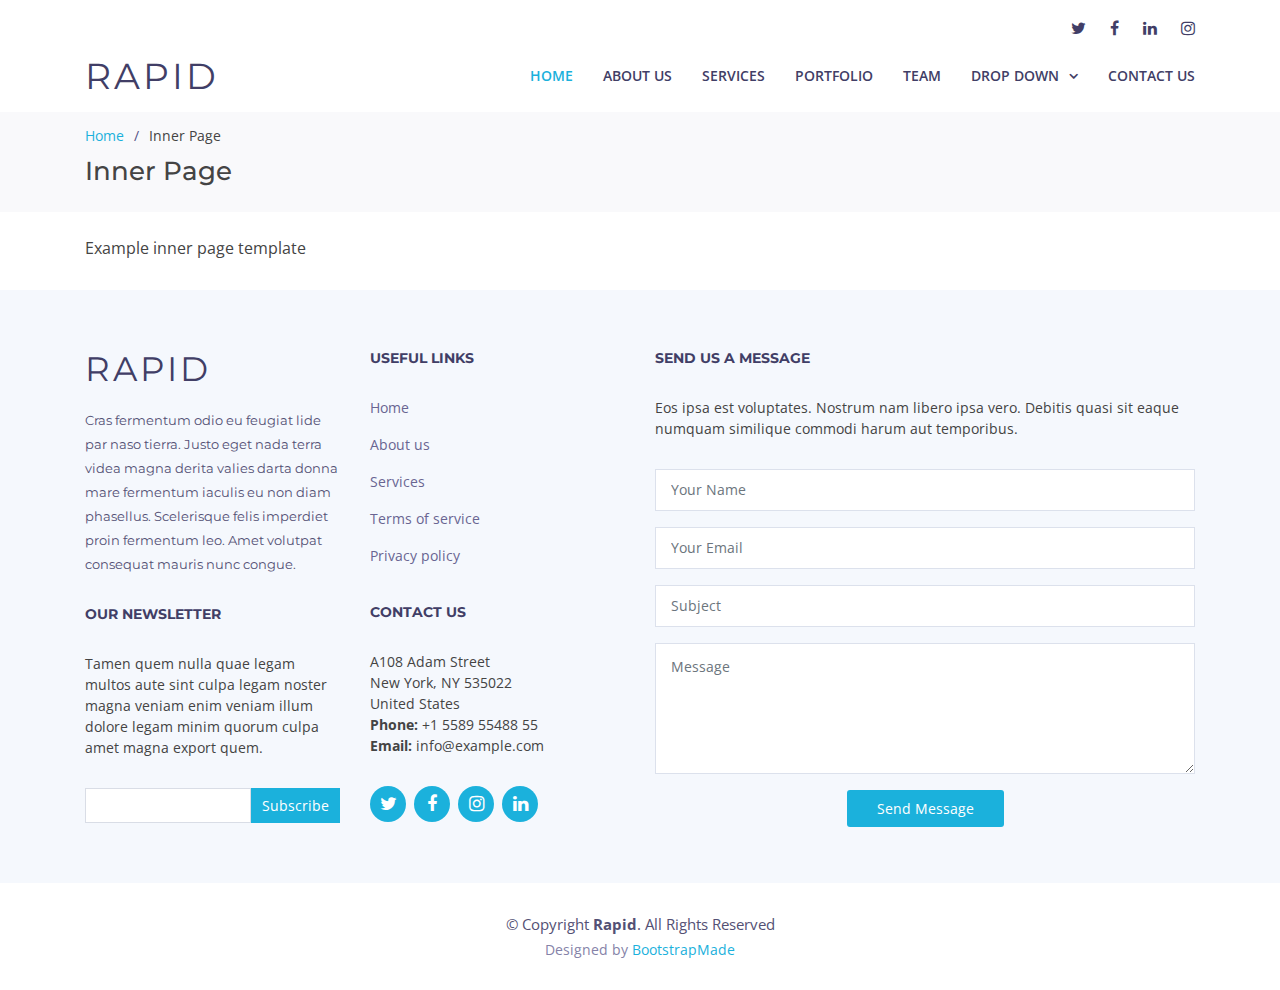
<file: inner-page.html>
<!DOCTYPE html>
<html lang="en">

<head>
  <meta charset="utf-8">
  <meta content="width=device-width, initial-scale=1.0" name="viewport">

  <title>Inner Page - Rapid Bootstrap Template</title>
  <meta content="" name="description">
  <meta content="" name="keywords">

  <!-- Favicons -->
  <link href="assets/img/favicon.png" rel="icon">
  <link href="assets/img/apple-touch-icon.png" rel="apple-touch-icon">

  <!-- Google Fonts -->
  <link href="https://fonts.googleapis.com/css?family=Open+Sans:300,300i,400,400i,600,600i,700,700i|Montserrat:300,400,500,600,700" rel="stylesheet">

  <!-- Vendor CSS Files -->
  <link href="assets/vendor/bootstrap/css/bootstrap.min.css" rel="stylesheet">
  <link href="assets/vendor/font-awesome/css/font-awesome.min.css" rel="stylesheet">
  <link href="assets/vendor/ionicons/css/ionicons.min.css" rel="stylesheet">
  <link href="assets/vendor/venobox/venobox.css" rel="stylesheet">
  <link href="assets/vendor/owl.carousel/assets/owl.carousel.min.css" rel="stylesheet">
  <link href="assets/vendor/aos/aos.css" rel="stylesheet">

  <!-- Template Main CSS File -->
  <link href="assets/css/style.css" rel="stylesheet">

  <!-- =======================================================
  * Template Name: Rapid - v2.3.0
  * Template URL: https://bootstrapmade.com/rapid-multipurpose-bootstrap-business-template/
  * Author: BootstrapMade.com
  * License: https://bootstrapmade.com/license/
  ======================================================== -->
</head>

<body>

  <!-- ======= Top Bar ======= -->
  <div id="topbar" class="d-none d-lg-flex align-items-end fixed-top ">
    <div class="container d-flex justify-content-end">
      <div class="social-links">
        <a href="#" class="twitter"><i class="fa fa-twitter"></i></a>
        <a href="#" class="facebook"><i class="fa fa-facebook"></i></a>
        <a href="#" class="linkedin"><i class="fa fa-linkedin"></i></a>
        <a href="#" class="instagram"><i class="fa fa-instagram"></i></a>
      </div>
    </div>
  </div>

  <!-- ======= Header ======= -->
  <header id="header" class="fixed-top ">
    <div class="container d-flex align-items-center">

      <h1 class="logo mr-auto"><a href="index.html">Rapid</a></h1>
      <!-- Uncomment below if you prefer to use an image logo -->
      <!-- <a href="index.html" class="logo mr-auto"><img src="assets/img/logo.png" alt="" class="img-fluid"></a>-->

      <nav class="main-nav d-none d-lg-block">
        <ul>
          <li class="active"><a href="index.html">Home</a></li>
          <li><a href="#about">About Us</a></li>
          <li><a href="#services">Services</a></li>
          <li><a href="#portfolio">Portfolio</a></li>
          <li><a href="#team">Team</a></li>
          <li class="drop-down"><a href="">Drop Down</a>
            <ul>
              <li><a href="#">Drop Down 1</a></li>
              <li class="drop-down"><a href="#">Drop Down 2</a>
                <ul>
                  <li><a href="#">Deep Drop Down 1</a></li>
                  <li><a href="#">Deep Drop Down 2</a></li>
                  <li><a href="#">Deep Drop Down 3</a></li>
                  <li><a href="#">Deep Drop Down 4</a></li>
                  <li><a href="#">Deep Drop Down 5</a></li>
                </ul>
              </li>
              <li><a href="#">Drop Down 3</a></li>
              <li><a href="#">Drop Down 4</a></li>
              <li><a href="#">Drop Down 5</a></li>
            </ul>
          </li>
          <li><a href="#footer">Contact Us</a></li>
        </ul>
      </nav><!-- .main-nav-->

    </div>
  </header><!-- End Header -->

  <main id="main">

    <!-- ======= Breadcrumbs ======= -->
    <section id="breadcrumbs" class="breadcrumbs">
      <div class="container">

        <ol>
          <li><a href="index.html">Home</a></li>
          <li>Inner Page</li>
        </ol>
        <h2>Inner Page</h2>

      </div>
    </section><!-- End Breadcrumbs -->

    <section class="inner-page pt-4">
      <div class="container">
        <p>
          Example inner page template
        </p>
      </div>
    </section>

  </main><!-- End #main -->

  <!-- ======= Footer ======= -->
  <footer id="footer" class="section-bg">
    <div class="footer-top">
      <div class="container">

        <div class="row">

          <div class="col-lg-6">

            <div class="row">

              <div class="col-sm-6">

                <div class="footer-info">
                  <h3>Rapid</h3>
                  <p>Cras fermentum odio eu feugiat lide par naso tierra. Justo eget nada terra videa magna derita valies darta donna mare fermentum iaculis eu non diam phasellus. Scelerisque felis imperdiet proin fermentum leo. Amet volutpat consequat mauris nunc congue.</p>
                </div>

                <div class="footer-newsletter">
                  <h4>Our Newsletter</h4>
                  <p>Tamen quem nulla quae legam multos aute sint culpa legam noster magna veniam enim veniam illum dolore legam minim quorum culpa amet magna export quem.</p>
                  <form action="" method="post">
                    <input type="email" name="email"><input type="submit" value="Subscribe">
                  </form>
                </div>

              </div>

              <div class="col-sm-6">
                <div class="footer-links">
                  <h4>Useful Links</h4>
                  <ul>
                    <li><a href="#">Home</a></li>
                    <li><a href="#about">About us</a></li>
                    <li><a href="#">Services</a></li>
                    <li><a href="#">Terms of service</a></li>
                    <li><a href="#">Privacy policy</a></li>
                  </ul>
                </div>

                <div class="footer-links">
                  <h4>Contact Us</h4>
                  <p>
                    A108 Adam Street <br>
                    New York, NY 535022<br>
                    United States <br>
                    <strong>Phone:</strong> +1 5589 55488 55<br>
                    <strong>Email:</strong> info@example.com<br>
                  </p>
                </div>

                <div class="social-links">
                  <a href="#" class="twitter"><i class="fa fa-twitter"></i></a>
                  <a href="#" class="facebook"><i class="fa fa-facebook"></i></a>
                  <a href="#" class="instagram"><i class="fa fa-instagram"></i></a>
                  <a href="#" class="linkedin"><i class="fa fa-linkedin"></i></a>
                </div>

              </div>

            </div>

          </div>

          <div class="col-lg-6">

            <div class="form">

              <h4>Send us a message</h4>
              <p>Eos ipsa est voluptates. Nostrum nam libero ipsa vero. Debitis quasi sit eaque numquam similique commodi harum aut temporibus.</p>

              <form action="forms/contact.php" method="post" role="form" class="php-email-form">
                <div class="form-group">
                  <input type="text" name="name" class="form-control" id="name" placeholder="Your Name" data-rule="minlen:4" data-msg="Please enter at least 4 chars" />
                  <div class="validate"></div>
                </div>
                <div class="form-group">
                  <input type="email" class="form-control" name="email" id="email" placeholder="Your Email" data-rule="email" data-msg="Please enter a valid email" />
                  <div class="validate"></div>
                </div>
                <div class="form-group">
                  <input type="text" class="form-control" name="subject" id="subject" placeholder="Subject" data-rule="minlen:4" data-msg="Please enter at least 8 chars of subject" />
                  <div class="validate"></div>
                </div>
                <div class="form-group">
                  <textarea class="form-control" name="message" rows="5" data-rule="required" data-msg="Please write something for us" placeholder="Message"></textarea>
                  <div class="validate"></div>
                </div>

                <div class="mb-3">
                  <div class="loading">Loading</div>
                  <div class="error-message"></div>
                  <div class="sent-message">Your message has been sent. Thank you!</div>
                </div>

                <div class="text-center"><button type="submit" title="Send Message">Send Message</button></div>
              </form>

            </div>

          </div>

        </div>

      </div>
    </div>

    <div class="container">
      <div class="copyright">
        &copy; Copyright <strong>Rapid</strong>. All Rights Reserved
      </div>
      <div class="credits">
        <!--
        All the links in the footer should remain intact.
        You can delete the links only if you purchased the pro version.
        Licensing information: https://bootstrapmade.com/license/
        Purchase the pro version with working PHP/AJAX contact form: https://bootstrapmade.com/buy/?theme=Rapid
      -->
        Designed by <a href="https://bootstrapmade.com/">BootstrapMade</a>
      </div>
    </div>
  </footer><!-- End  Footer -->

  <a href="#" class="back-to-top"><i class="fa fa-chevron-up"></i></a>

  <!-- Vendor JS Files -->
  <script src="assets/vendor/jquery/jquery.min.js"></script>
  <script src="assets/vendor/bootstrap/js/bootstrap.bundle.min.js"></script>
  <script src="assets/vendor/jquery.easing/jquery.easing.min.js"></script>
  <script src="assets/vendor/php-email-form/validate.js"></script>
  <script src="assets/vendor/isotope-layout/isotope.pkgd.min.js"></script>
  <script src="assets/vendor/counterup/counterup.min.js"></script>
  <script src="assets/vendor/venobox/venobox.min.js"></script>
  <script src="assets/vendor/owl.carousel/owl.carousel.min.js"></script>
  <script src="assets/vendor/waypoints/jquery.waypoints.min.js"></script>
  <script src="assets/vendor/aos/aos.js"></script>

  <!-- Template Main JS File -->
  <script src="assets/js/main.js"></script>

</body>

</html>
</file>
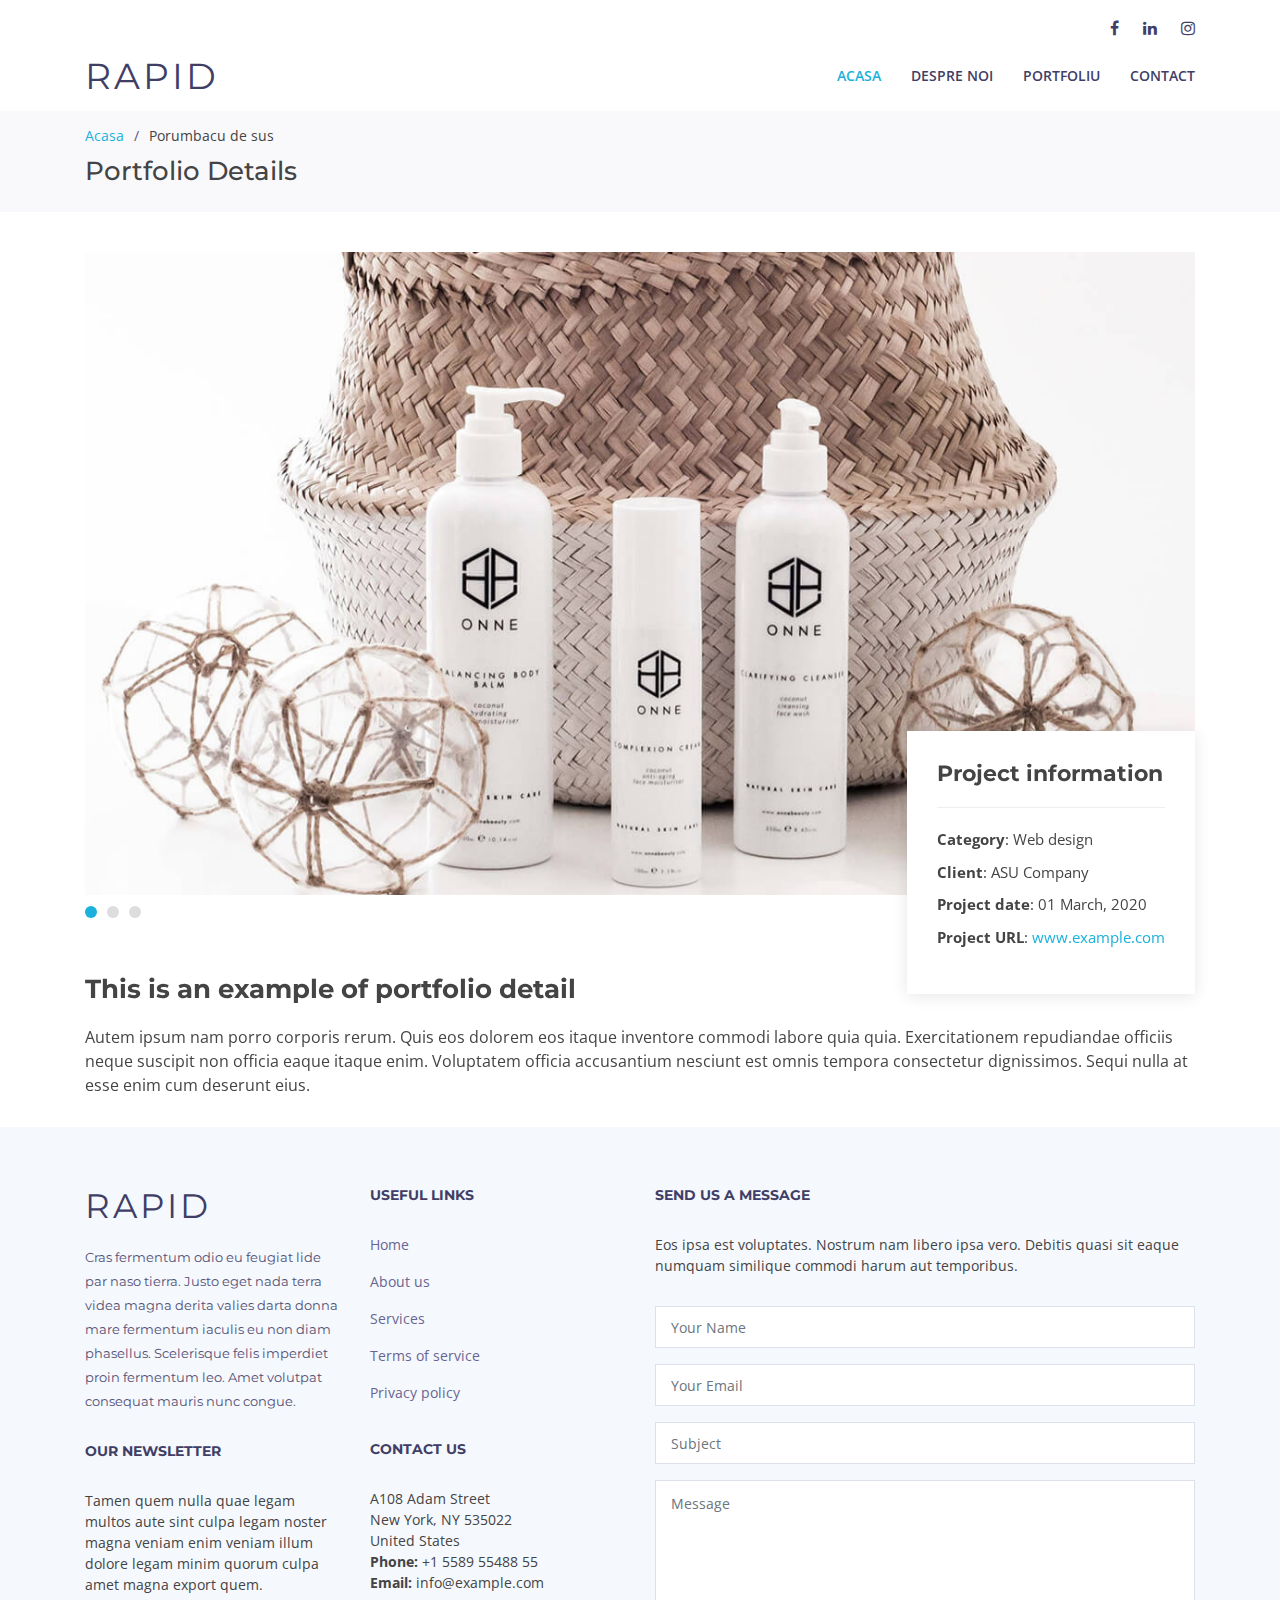
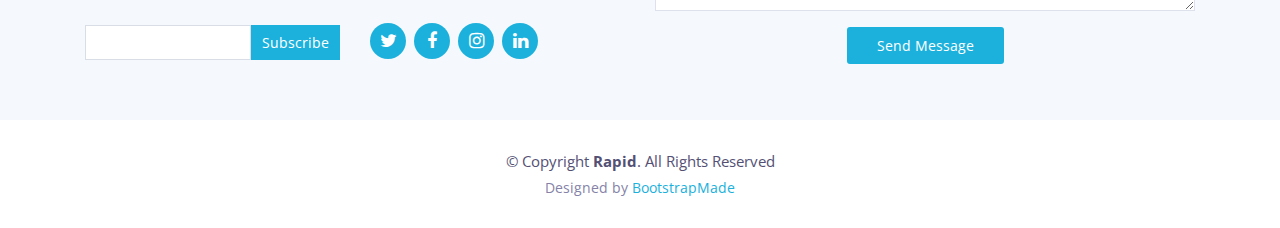
<file: portfolio-details.html>
<!DOCTYPE html>
<html lang="en">

<head>
  <meta charset="utf-8">
  <meta content="width=device-width, initial-scale=1.0" name="viewport">

  <title>DVS CONCEPT INVEST</title>
  <meta content="" name="description">
  <meta content="" name="keywords">

  <!-- Favicons -->
  <link href="assets/img/favicon.png" rel="icon">
  <link href="assets/img/apple-touch-icon.png" rel="apple-touch-icon">

  <!-- Google Fonts -->
  <link href="https://fonts.googleapis.com/css?family=Open+Sans:300,300i,400,400i,600,600i,700,700i|Montserrat:300,400,500,600,700" rel="stylesheet">

  <!-- Vendor CSS Files -->
  <link href="assets/vendor/bootstrap/css/bootstrap.min.css" rel="stylesheet">
  <link href="assets/vendor/font-awesome/css/font-awesome.min.css" rel="stylesheet">
  <link href="assets/vendor/ionicons/css/ionicons.min.css" rel="stylesheet">
  <link href="assets/vendor/venobox/venobox.css" rel="stylesheet">
  <link href="assets/vendor/owl.carousel/assets/owl.carousel.min.css" rel="stylesheet">
  <link href="assets/vendor/aos/aos.css" rel="stylesheet">

  <!-- Template Main CSS File -->
  <link href="assets/css/style.css" rel="stylesheet">

  <!-- =======================================================
  * Template Name: Rapid - v2.3.0
  * Template URL: https://bootstrapmade.com/rapid-multipurpose-bootstrap-business-template/
  * Author: BootstrapMade.com
  * License: https://bootstrapmade.com/license/
  ======================================================== -->
</head>

<body>

  <!-- ======= Top Bar ======= -->
  <div id="topbar" class="d-none d-lg-flex align-items-end fixed-top ">
    <div class="container d-flex justify-content-end">
      <div class="social-links">
        <a href="#" class="facebook"><i class="fa fa-facebook"></i></a>
        <a href="#" class="linkedin"><i class="fa fa-linkedin"></i></a>
        <a href="#" class="instagram"><i class="fa fa-instagram"></i></a>
      </div>
    </div>
  </div>

  <!-- ======= Header ======= -->
  <header id="header" class="fixed-top ">
    <div class="container d-flex align-items-center">

      <h1 class="logo mr-auto"><a href="index.html">Rapid</a></h1>
      <!-- Uncomment below if you prefer to use an image logo -->
      <!-- <a href="index.html" class="logo mr-auto"><img src="assets/img/logo.png" alt="" class="img-fluid"></a>-->

      <nav class="main-nav d-none d-lg-block">
        <ul>
          <li class="active"><a href="index.html">Acasa</a></li>
          <li><a href="#about">Despre Noi</a></li>
          <li><a href="#portfolio">Portfoliu</a></li>
          
          <li><a href="#footer">Contact</a></li>
        </ul>
      </nav><!-- .main-nav-->

    </div>
  </header><!-- End Header -->

  <main id="main">

    <!-- ======= Breadcrumbs ======= -->
    <section id="breadcrumbs" class="breadcrumbs">
      <div class="container">

        <ol>
          <li><a href="index.html">Acasa</a></li>
          <li>Porumbacu de sus</li>
        </ol>
        <h2>Portfolio Details</h2>

      </div>
    </section><!-- End Breadcrumbs -->

    <!-- ======= Portfolio Details Section ======= -->
    <section id="portfolio-details" class="portfolio-details">
      <div class="container" data-aos="fade-up">

        <div class="portfolio-details-container">

          <div class="owl-carousel portfolio-details-carousel">
            <img src="assets/img/portfolio/portfolio-details-1.jpg" class="img-fluid" alt="">
            <img src="assets/img/portfolio/portfolio-details-2.jpg" class="img-fluid" alt="">
            <img src="assets/img/portfolio/portfolio-details-3.jpg" class="img-fluid" alt="">
          </div>

          <div class="portfolio-info">
            <h3>Project information</h3>
            <ul>
              <li><strong>Category</strong>: Web design</li>
              <li><strong>Client</strong>: ASU Company</li>
              <li><strong>Project date</strong>: 01 March, 2020</li>
              <li><strong>Project URL</strong>: <a href="#">www.example.com</a></li>
            </ul>
          </div>

        </div>

        <div class="portfolio-description">
          <h2>This is an example of portfolio detail</h2>
          <p>
            Autem ipsum nam porro corporis rerum. Quis eos dolorem eos itaque inventore commodi labore quia quia. Exercitationem repudiandae officiis neque suscipit non officia eaque itaque enim. Voluptatem officia accusantium nesciunt est omnis tempora consectetur dignissimos. Sequi nulla at esse enim cum deserunt eius.
          </p>
        </div>

      </div>
    </section><!-- End Portfolio Details Section -->

  </main><!-- End #main -->

  <!-- ======= Footer ======= -->
  <footer id="footer" class="section-bg">
    <div class="footer-top">
      <div class="container">

        <div class="row">

          <div class="col-lg-6">

            <div class="row">

              <div class="col-sm-6">

                <div class="footer-info">
                  <h3>Rapid</h3>
                  <p>Cras fermentum odio eu feugiat lide par naso tierra. Justo eget nada terra videa magna derita valies darta donna mare fermentum iaculis eu non diam phasellus. Scelerisque felis imperdiet proin fermentum leo. Amet volutpat consequat mauris nunc congue.</p>
                </div>

                <div class="footer-newsletter">
                  <h4>Our Newsletter</h4>
                  <p>Tamen quem nulla quae legam multos aute sint culpa legam noster magna veniam enim veniam illum dolore legam minim quorum culpa amet magna export quem.</p>
                  <form action="" method="post">
                    <input type="email" name="email"><input type="submit" value="Subscribe">
                  </form>
                </div>

              </div>

              <div class="col-sm-6">
                <div class="footer-links">
                  <h4>Useful Links</h4>
                  <ul>
                    <li><a href="#">Home</a></li>
                    <li><a href="#about">About us</a></li>
                    <li><a href="#">Services</a></li>
                    <li><a href="#">Terms of service</a></li>
                    <li><a href="#">Privacy policy</a></li>
                  </ul>
                </div>

                <div class="footer-links">
                  <h4>Contact Us</h4>
                  <p>
                    A108 Adam Street <br>
                    New York, NY 535022<br>
                    United States <br>
                    <strong>Phone:</strong> +1 5589 55488 55<br>
                    <strong>Email:</strong> info@example.com<br>
                  </p>
                </div>

                <div class="social-links">
                  <a href="#" class="twitter"><i class="fa fa-twitter"></i></a>
                  <a href="#" class="facebook"><i class="fa fa-facebook"></i></a>
                  <a href="#" class="instagram"><i class="fa fa-instagram"></i></a>
                  <a href="#" class="linkedin"><i class="fa fa-linkedin"></i></a>
                </div>

              </div>

            </div>

          </div>

          <div class="col-lg-6">

            <div class="form">

              <h4>Send us a message</h4>
              <p>Eos ipsa est voluptates. Nostrum nam libero ipsa vero. Debitis quasi sit eaque numquam similique commodi harum aut temporibus.</p>

              <form action="forms/contact.php" method="post" role="form" class="php-email-form">
                <div class="form-group">
                  <input type="text" name="name" class="form-control" id="name" placeholder="Your Name" data-rule="minlen:4" data-msg="Please enter at least 4 chars" />
                  <div class="validate"></div>
                </div>
                <div class="form-group">
                  <input type="email" class="form-control" name="email" id="email" placeholder="Your Email" data-rule="email" data-msg="Please enter a valid email" />
                  <div class="validate"></div>
                </div>
                <div class="form-group">
                  <input type="text" class="form-control" name="subject" id="subject" placeholder="Subject" data-rule="minlen:4" data-msg="Please enter at least 8 chars of subject" />
                  <div class="validate"></div>
                </div>
                <div class="form-group">
                  <textarea class="form-control" name="message" rows="5" data-rule="required" data-msg="Please write something for us" placeholder="Message"></textarea>
                  <div class="validate"></div>
                </div>

                <div class="mb-3">
                  <div class="loading">Loading</div>
                  <div class="error-message"></div>
                  <div class="sent-message">Your message has been sent. Thank you!</div>
                </div>

                <div class="text-center"><button type="submit" title="Send Message">Send Message</button></div>
              </form>

            </div>

          </div>

        </div>

      </div>
    </div>

    <div class="container">
      <div class="copyright">
        &copy; Copyright <strong>Rapid</strong>. All Rights Reserved
      </div>
      <div class="credits">
        <!--
        All the links in the footer should remain intact.
        You can delete the links only if you purchased the pro version.
        Licensing information: https://bootstrapmade.com/license/
        Purchase the pro version with working PHP/AJAX contact form: https://bootstrapmade.com/buy/?theme=Rapid
      -->
        Designed by <a href="https://bootstrapmade.com/">BootstrapMade</a>
      </div>
    </div>
  </footer><!-- End  Footer -->

  <a href="#" class="back-to-top"><i class="fa fa-chevron-up"></i></a>

  <!-- Vendor JS Files -->
  <script src="assets/vendor/jquery/jquery.min.js"></script>
  <script src="assets/vendor/bootstrap/js/bootstrap.bundle.min.js"></script>
  <script src="assets/vendor/jquery.easing/jquery.easing.min.js"></script>
  <script src="assets/vendor/php-email-form/validate.js"></script>
  <script src="assets/vendor/isotope-layout/isotope.pkgd.min.js"></script>
  <script src="assets/vendor/counterup/counterup.min.js"></script>
  <script src="assets/vendor/venobox/venobox.min.js"></script>
  <script src="assets/vendor/owl.carousel/owl.carousel.min.js"></script>
  <script src="assets/vendor/waypoints/jquery.waypoints.min.js"></script>
  <script src="assets/vendor/aos/aos.js"></script>

  <!-- Template Main JS File -->
  <script src="assets/js/main.js"></script>

</body>

</html>
</file>
<file: assets/vendor/venobox/venobox.css>
/* ------ venobox.css --------*/
.vbox-overlay *, .vbox-overlay *:before, .vbox-overlay *:after{
    -webkit-backface-visibility: hidden;
    -webkit-box-sizing:border-box;
    -moz-box-sizing:border-box;
    box-sizing:border-box;
}
.vbox-overlay * { 
    -webkit-backface-visibility: visible;
    backface-visibility: visible;
}
.vbox-overlay{
    display: -webkit-flex;
    display: flex;
    -webkit-flex-direction: column;
    flex-direction: column;
    -webkit-justify-content: center;
    justify-content: center;
    -webkit-align-items: center;
    align-items: center;
    position: fixed;
    left: 0;
    top: 0;
    bottom: 0;
    right: 0;
    z-index: 999999;
}

/* ----- navigation ----- */
.vbox-title{
    width: 100%;
    height: 40px;
    float: left;
    text-align: center;
    line-height: 28px;
    font-size: 12px;
    padding: 6px 50px;
    overflow: hidden;
    position: fixed;
    display: none;
    left: 0;
    z-index: 89;
}
.vbox-close{
    cursor: pointer;
    position: fixed;
    top: -1px;
    right: 0;
    width: 50px;
    height: 40px;
    padding: 6px;
    display: block;
    background-position:10px center;
    overflow: hidden;
    font-size: 24px;
    line-height: 1;
    text-align: center;
    z-index: 99;
}
.vbox-left{
    cursor: pointer;
    position: fixed;
    left: 0;
    height: 40px;
    overflow: hidden;
    line-height: 28px;
    font-size: 12px;
    z-index: 99;
    display: flex;
    align-items:center;
}
.vbox-num{
    display: inline-block;
    margin: 6px 0 6px 15px;
}
/* ----- Social share ----- */
.vbox-share{
    line-height: 28px;
    font-size: 12px;
    overflow: hidden;
    position: fixed;
    left: 0;
    z-index: 98;
    display: flex;
    align-items:center;
    justify-content: center;
    width: 100%;
    text-align: center;
}
.vbox-share svg{
    max-height: 28px;
    width: 28px;
    z-index: 10;
    margin-left: 12px;
    margin-top: 6px;
    margin-bottom: 6px;
    vertical-align: middle;
}


/* ----- navigation ARROWS ----- */
.vbox-next, .vbox-prev{
    position: fixed;
    top: 50%;
    margin-top: -15px;
    overflow: hidden;
    cursor: pointer;
    display: block;
    width: 45px;
    height: 45px;
    z-index: 99;
}
.vbox-next span, .vbox-prev span{
    position: relative;
    width: 20px;
    height: 20px;
    border: 2px solid transparent;
    border-top-color: #B6B6B6;
    border-right-color: #B6B6B6;
    text-indent: -100px;
    position: absolute;
    top: 8px;
    display: block;
}
.vbox-prev{
    left: 15px;
}
.vbox-next{
    right: 15px;
}
.vbox-prev span{
    left: 10px;
    -ms-transform: rotate(-135deg);
    -webkit-transform: rotate(-135deg);
    transform: rotate(-135deg);
}
.vbox-next span{
    -ms-transform: rotate(45deg);
    -webkit-transform: rotate(45deg);
    transform: rotate(45deg);
    right: 10px;
}
/* ------- inline window ------ */
.vbox-inline{
    width: 420px;
    height: 315px;
    height: 70vh;
    padding: 10px;
    background: #fff;
    margin: 0 auto;
    overflow: auto;
    text-align: left;
}
/* ------- Video & iFrames window ------ */
.venoframe{
    max-width: 100%;
    width: 100%;
    border: none;
    width: 100%;
    height: 260px;
    height: 70vh;
}
.venoframe.vbvid{
    height: 260px;
}
@media (min-width: 768px) {
    .venoframe, .vbox-inline{
        width: 90%;
        height: 360px;
        height: 70vh;
    }
    .venoframe.vbvid{
        width: 640px;
        height: 360px;
    }
}
@media (min-width: 992px) {
    .venoframe, .vbox-inline{
        max-width: 1200px;
        width: 80%;
        height: 540px;
        height: 70vh;
    }
    .venoframe.vbvid{
        width: 960px;
        height: 540px;
    }
}
/* 
Please do NOT edit this part! 
or at least read this note: http://i.imgur.com/7C0ws9e.gif
*/
.vbox-open{
    overflow: hidden;
}
.vbox-container{
    position: absolute;
    left: 0;
    right: 0;
    top: 0;
    bottom: 0;
    overflow-x: hidden;
    overflow-y: scroll;
    overflow-scrolling: touch;
    -webkit-overflow-scrolling: touch;
    z-index: 20;
    max-height: 100%;

}

.vbox-content{
    text-align: center;
    float: left;
    width: 100%;
    position: relative;
    overflow: hidden;
    padding: 20px 4%;
}
.vbox-container img{
    max-width: 100%;
    height: auto;
}
.vbox-figlio{
    box-shadow: 0 0 12px rgba(0,0,0,0.19), 0 6px 6px rgba(0,0,0,0.23);
    max-width: 100%;
    text-align: initial;
}
img.vbox-figlio{
    -webkit-user-select: none;
-khtml-user-select: none;
-moz-user-select: none;
-o-user-select: none;
user-select: none;
}
.vbox-content.swipe-left{
    margin-left: -200px !important;
}
.vbox-content.swipe-right{
    margin-left: 200px !important;
}
.vbox-animated{
    webkit-transition: margin 300ms ease-out;
    transition: margin 300ms ease-out;
}

/* ---------- preloader ----------
 * SPINKIT 
 * http://tobiasahlin.com/spinkit/
-------------------------------- */
.sk-double-bounce,.sk-rotating-plane{width:40px;height:40px;margin:40px auto}.sk-rotating-plane{background-color:#333;-webkit-animation:sk-rotatePlane 1.2s infinite ease-in-out;animation:sk-rotatePlane 1.2s infinite ease-in-out}@-webkit-keyframes sk-rotatePlane{0%{-webkit-transform:perspective(120px) rotateX(0) rotateY(0);transform:perspective(120px) rotateX(0) rotateY(0)}50%{-webkit-transform:perspective(120px) rotateX(-180.1deg) rotateY(0);transform:perspective(120px) rotateX(-180.1deg) rotateY(0)}100%{-webkit-transform:perspective(120px) rotateX(-180deg) rotateY(-179.9deg);transform:perspective(120px) rotateX(-180deg) rotateY(-179.9deg)}}@keyframes sk-rotatePlane{0%{-webkit-transform:perspective(120px) rotateX(0) rotateY(0);transform:perspective(120px) rotateX(0) rotateY(0)}50%{-webkit-transform:perspective(120px) rotateX(-180.1deg) rotateY(0);transform:perspective(120px) rotateX(-180.1deg) rotateY(0)}100%{-webkit-transform:perspective(120px) rotateX(-180deg) rotateY(-179.9deg);transform:perspective(120px) rotateX(-180deg) rotateY(-179.9deg)}}.sk-double-bounce{position:relative}.sk-double-bounce .sk-child{width:100%;height:100%;border-radius:50%;background-color:#333;opacity:.6;position:absolute;top:0;left:0;-webkit-animation:sk-doubleBounce 2s infinite ease-in-out;animation:sk-doubleBounce 2s infinite ease-in-out}.sk-chasing-dots .sk-child,.sk-spinner-pulse,.sk-three-bounce .sk-child{background-color:#333;border-radius:100%}.sk-double-bounce .sk-double-bounce2{-webkit-animation-delay:-1s;animation-delay:-1s}@-webkit-keyframes sk-doubleBounce{0%,100%{-webkit-transform:scale(0);transform:scale(0)}50%{-webkit-transform:scale(1);transform:scale(1)}}@keyframes sk-doubleBounce{0%,100%{-webkit-transform:scale(0);transform:scale(0)}50%{-webkit-transform:scale(1);transform:scale(1)}}.sk-wave{margin:40px auto;width:50px;height:40px;text-align:center;font-size:10px}.sk-wave .sk-rect{background-color:#333;height:100%;width:6px;display:inline-block;-webkit-animation:sk-waveStretchDelay 1.2s infinite ease-in-out;animation:sk-waveStretchDelay 1.2s infinite ease-in-out}.sk-wave .sk-rect1{-webkit-animation-delay:-1.2s;animation-delay:-1.2s}.sk-wave .sk-rect2{-webkit-animation-delay:-1.1s;animation-delay:-1.1s}.sk-wave .sk-rect3{-webkit-animation-delay:-1s;animation-delay:-1s}.sk-wave .sk-rect4{-webkit-animation-delay:-.9s;animation-delay:-.9s}.sk-wave .sk-rect5{-webkit-animation-delay:-.8s;animation-delay:-.8s}@-webkit-keyframes sk-waveStretchDelay{0%,100%,40%{-webkit-transform:scaleY(.4);transform:scaleY(.4)}20%{-webkit-transform:scaleY(1);transform:scaleY(1)}}@keyframes sk-waveStretchDelay{0%,100%,40%{-webkit-transform:scaleY(.4);transform:scaleY(.4)}20%{-webkit-transform:scaleY(1);transform:scaleY(1)}}.sk-wandering-cubes{margin:40px auto;width:40px;height:40px;position:relative}.sk-wandering-cubes .sk-cube{background-color:#333;width:10px;height:10px;position:absolute;top:0;left:0;-webkit-animation:sk-wanderingCube 1.8s ease-in-out -1.8s infinite both;animation:sk-wanderingCube 1.8s ease-in-out -1.8s infinite both}.sk-chasing-dots,.sk-spinner-pulse{width:40px;height:40px;margin:40px auto}.sk-wandering-cubes .sk-cube2{-webkit-animation-delay:-.9s;animation-delay:-.9s}@-webkit-keyframes sk-wanderingCube{0%{-webkit-transform:rotate(0);transform:rotate(0)}25%{-webkit-transform:translateX(30px) rotate(-90deg) scale(.5);transform:translateX(30px) rotate(-90deg) scale(.5)}50%{-webkit-transform:translateX(30px) translateY(30px) rotate(-179deg);transform:translateX(30px) translateY(30px) rotate(-179deg)}50.1%{-webkit-transform:translateX(30px) translateY(30px) rotate(-180deg);transform:translateX(30px) translateY(30px) rotate(-180deg)}75%{-webkit-transform:translateX(0) translateY(30px) rotate(-270deg) scale(.5);transform:translateX(0) translateY(30px) rotate(-270deg) scale(.5)}100%{-webkit-transform:rotate(-360deg);transform:rotate(-360deg)}}@keyframes sk-wanderingCube{0%{-webkit-transform:rotate(0);transform:rotate(0)}25%{-webkit-transform:translateX(30px) rotate(-90deg) scale(.5);transform:translateX(30px) rotate(-90deg) scale(.5)}50%{-webkit-transform:translateX(30px) translateY(30px) rotate(-179deg);transform:translateX(30px) translateY(30px) rotate(-179deg)}50.1%{-webkit-transform:translateX(30px) translateY(30px) rotate(-180deg);transform:translateX(30px) translateY(30px) rotate(-180deg)}75%{-webkit-transform:translateX(0) translateY(30px) rotate(-270deg) scale(.5);transform:translateX(0) translateY(30px) rotate(-270deg) scale(.5)}100%{-webkit-transform:rotate(-360deg);transform:rotate(-360deg)}}.sk-spinner-pulse{-webkit-animation:sk-pulseScaleOut 1s infinite ease-in-out;animation:sk-pulseScaleOut 1s infinite ease-in-out}@-webkit-keyframes sk-pulseScaleOut{0%{-webkit-transform:scale(0);transform:scale(0)}100%{-webkit-transform:scale(1);transform:scale(1);opacity:0}}@keyframes sk-pulseScaleOut{0%{-webkit-transform:scale(0);transform:scale(0)}100%{-webkit-transform:scale(1);transform:scale(1);opacity:0}}.sk-chasing-dots{position:relative;text-align:center;-webkit-animation:sk-chasingDotsRotate 2s infinite linear;animation:sk-chasingDotsRotate 2s infinite linear}.sk-chasing-dots .sk-child{width:60%;height:60%;display:inline-block;position:absolute;top:0;-webkit-animation:sk-chasingDotsBounce 2s infinite ease-in-out;animation:sk-chasingDotsBounce 2s infinite ease-in-out}.sk-chasing-dots .sk-dot2{top:auto;bottom:0;-webkit-animation-delay:-1s;animation-delay:-1s}@-webkit-keyframes sk-chasingDotsRotate{100%{-webkit-transform:rotate(360deg);transform:rotate(360deg)}}@keyframes sk-chasingDotsRotate{100%{-webkit-transform:rotate(360deg);transform:rotate(360deg)}}@-webkit-keyframes sk-chasingDotsBounce{0%,100%{-webkit-transform:scale(0);transform:scale(0)}50%{-webkit-transform:scale(1);transform:scale(1)}}@keyframes sk-chasingDotsBounce{0%,100%{-webkit-transform:scale(0);transform:scale(0)}50%{-webkit-transform:scale(1);transform:scale(1)}}.sk-three-bounce{margin:40px auto;width:80px;text-align:center}.sk-three-bounce .sk-child{width:20px;height:20px;display:inline-block;-webkit-animation:sk-three-bounce 1.4s ease-in-out 0s infinite both;animation:sk-three-bounce 1.4s ease-in-out 0s infinite both}.sk-circle .sk-child:before,.sk-fading-circle .sk-circle:before{display:block;border-radius:100%;content:'';background-color:#333}.sk-three-bounce .sk-bounce1{-webkit-animation-delay:-.32s;animation-delay:-.32s}.sk-three-bounce .sk-bounce2{-webkit-animation-delay:-.16s;animation-delay:-.16s}@-webkit-keyframes sk-three-bounce{0%,100%,80%{-webkit-transform:scale(0);transform:scale(0)}40%{-webkit-transform:scale(1);transform:scale(1)}}@keyframes sk-three-bounce{0%,100%,80%{-webkit-transform:scale(0);transform:scale(0)}40%{-webkit-transform:scale(1);transform:scale(1)}}.sk-circle{margin:40px auto;width:40px;height:40px;position:relative}.sk-circle .sk-child{width:100%;height:100%;position:absolute;left:0;top:0}.sk-circle .sk-child:before{margin:0 auto;width:15%;height:15%;-webkit-animation:sk-circleBounceDelay 1.2s infinite ease-in-out both;animation:sk-circleBounceDelay 1.2s infinite ease-in-out both}.sk-circle .sk-circle2{-webkit-transform:rotate(30deg);-ms-transform:rotate(30deg);transform:rotate(30deg)}.sk-circle .sk-circle3{-webkit-transform:rotate(60deg);-ms-transform:rotate(60deg);transform:rotate(60deg)}.sk-circle .sk-circle4{-webkit-transform:rotate(90deg);-ms-transform:rotate(90deg);transform:rotate(90deg)}.sk-circle .sk-circle5{-webkit-transform:rotate(120deg);-ms-transform:rotate(120deg);transform:rotate(120deg)}.sk-circle .sk-circle6{-webkit-transform:rotate(150deg);-ms-transform:rotate(150deg);transform:rotate(150deg)}.sk-circle .sk-circle7{-webkit-transform:rotate(180deg);-ms-transform:rotate(180deg);transform:rotate(180deg)}.sk-circle .sk-circle8{-webkit-transform:rotate(210deg);-ms-transform:rotate(210deg);transform:rotate(210deg)}.sk-circle .sk-circle9{-webkit-transform:rotate(240deg);-ms-transform:rotate(240deg);transform:rotate(240deg)}.sk-circle .sk-circle10{-webkit-transform:rotate(270deg);-ms-transform:rotate(270deg);transform:rotate(270deg)}.sk-circle .sk-circle11{-webkit-transform:rotate(300deg);-ms-transform:rotate(300deg);transform:rotate(300deg)}.sk-circle .sk-circle12{-webkit-transform:rotate(330deg);-ms-transform:rotate(330deg);transform:rotate(330deg)}.sk-circle .sk-circle2:before{-webkit-animation-delay:-1.1s;animation-delay:-1.1s}.sk-circle .sk-circle3:before{-webkit-animation-delay:-1s;animation-delay:-1s}.sk-circle .sk-circle4:before{-webkit-animation-delay:-.9s;animation-delay:-.9s}.sk-circle .sk-circle5:before{-webkit-animation-delay:-.8s;animation-delay:-.8s}.sk-circle .sk-circle6:before{-webkit-animation-delay:-.7s;animation-delay:-.7s}.sk-circle .sk-circle7:before{-webkit-animation-delay:-.6s;animation-delay:-.6s}.sk-circle .sk-circle8:before{-webkit-animation-delay:-.5s;animation-delay:-.5s}.sk-circle .sk-circle9:before{-webkit-animation-delay:-.4s;animation-delay:-.4s}.sk-circle .sk-circle10:before{-webkit-animation-delay:-.3s;animation-delay:-.3s}.sk-circle .sk-circle11:before{-webkit-animation-delay:-.2s;animation-delay:-.2s}.sk-circle .sk-circle12:before{-webkit-animation-delay:-.1s;animation-delay:-.1s}@-webkit-keyframes sk-circleBounceDelay{0%,100%,80%{-webkit-transform:scale(0);transform:scale(0)}40%{-webkit-transform:scale(1);transform:scale(1)}}@keyframes sk-circleBounceDelay{0%,100%,80%{-webkit-transform:scale(0);transform:scale(0)}40%{-webkit-transform:scale(1);transform:scale(1)}}.sk-cube-grid{width:40px;height:40px;margin:40px auto}.sk-cube-grid .sk-cube{width:33.33%;height:33.33%;background-color:#333;float:left;-webkit-animation:sk-cubeGridScaleDelay 1.3s infinite ease-in-out;animation:sk-cubeGridScaleDelay 1.3s infinite ease-in-out}.sk-cube-grid .sk-cube1{-webkit-animation-delay:.2s;animation-delay:.2s}.sk-cube-grid .sk-cube2{-webkit-animation-delay:.3s;animation-delay:.3s}.sk-cube-grid .sk-cube3{-webkit-animation-delay:.4s;animation-delay:.4s}.sk-cube-grid .sk-cube4{-webkit-animation-delay:.1s;animation-delay:.1s}.sk-cube-grid .sk-cube5{-webkit-animation-delay:.2s;animation-delay:.2s}.sk-cube-grid .sk-cube6{-webkit-animation-delay:.3s;animation-delay:.3s}.sk-cube-grid .sk-cube7{-webkit-animation-delay:0ms;animation-delay:0ms}.sk-cube-grid .sk-cube8{-webkit-animation-delay:.1s;animation-delay:.1s}.sk-cube-grid .sk-cube9{-webkit-animation-delay:.2s;animation-delay:.2s}@-webkit-keyframes sk-cubeGridScaleDelay{0%,100%,70%{-webkit-transform:scale3D(1,1,1);transform:scale3D(1,1,1)}35%{-webkit-transform:scale3D(0,0,1);transform:scale3D(0,0,1)}}@keyframes sk-cubeGridScaleDelay{0%,100%,70%{-webkit-transform:scale3D(1,1,1);transform:scale3D(1,1,1)}35%{-webkit-transform:scale3D(0,0,1);transform:scale3D(0,0,1)}}.sk-fading-circle{margin:40px auto;width:40px;height:40px;position:relative}.sk-fading-circle .sk-circle{width:100%;height:100%;position:absolute;left:0;top:0}.sk-fading-circle .sk-circle:before{margin:0 auto;width:15%;height:15%;-webkit-animation:sk-circleFadeDelay 1.2s infinite ease-in-out both;animation:sk-circleFadeDelay 1.2s infinite ease-in-out both}.sk-fading-circle .sk-circle2{-webkit-transform:rotate(30deg);-ms-transform:rotate(30deg);transform:rotate(30deg)}.sk-fading-circle .sk-circle3{-webkit-transform:rotate(60deg);-ms-transform:rotate(60deg);transform:rotate(60deg)}.sk-fading-circle .sk-circle4{-webkit-transform:rotate(90deg);-ms-transform:rotate(90deg);transform:rotate(90deg)}.sk-fading-circle .sk-circle5{-webkit-transform:rotate(120deg);-ms-transform:rotate(120deg);transform:rotate(120deg)}.sk-fading-circle .sk-circle6{-webkit-transform:rotate(150deg);-ms-transform:rotate(150deg);transform:rotate(150deg)}.sk-fading-circle .sk-circle7{-webkit-transform:rotate(180deg);-ms-transform:rotate(180deg);transform:rotate(180deg)}.sk-fading-circle .sk-circle8{-webkit-transform:rotate(210deg);-ms-transform:rotate(210deg);transform:rotate(210deg)}.sk-fading-circle .sk-circle9{-webkit-transform:rotate(240deg);-ms-transform:rotate(240deg);transform:rotate(240deg)}.sk-fading-circle .sk-circle10{-webkit-transform:rotate(270deg);-ms-transform:rotate(270deg);transform:rotate(270deg)}.sk-fading-circle .sk-circle11{-webkit-transform:rotate(300deg);-ms-transform:rotate(300deg);transform:rotate(300deg)}.sk-fading-circle .sk-circle12{-webkit-transform:rotate(330deg);-ms-transform:rotate(330deg);transform:rotate(330deg)}.sk-fading-circle .sk-circle2:before{-webkit-animation-delay:-1.1s;animation-delay:-1.1s}.sk-fading-circle .sk-circle3:before{-webkit-animation-delay:-1s;animation-delay:-1s}.sk-fading-circle .sk-circle4:before{-webkit-animation-delay:-.9s;animation-delay:-.9s}.sk-fading-circle .sk-circle5:before{-webkit-animation-delay:-.8s;animation-delay:-.8s}.sk-fading-circle .sk-circle6:before{-webkit-animation-delay:-.7s;animation-delay:-.7s}.sk-fading-circle .sk-circle7:before{-webkit-animation-delay:-.6s;animation-delay:-.6s}.sk-fading-circle .sk-circle8:before{-webkit-animation-delay:-.5s;animation-delay:-.5s}.sk-fading-circle .sk-circle9:before{-webkit-animation-delay:-.4s;animation-delay:-.4s}.sk-fading-circle .sk-circle10:before{-webkit-animation-delay:-.3s;animation-delay:-.3s}.sk-fading-circle .sk-circle11:before{-webkit-animation-delay:-.2s;animation-delay:-.2s}.sk-fading-circle .sk-circle12:before{-webkit-animation-delay:-.1s;animation-delay:-.1s}@-webkit-keyframes sk-circleFadeDelay{0%,100%,39%{opacity:0}40%{opacity:1}}@keyframes sk-circleFadeDelay{0%,100%,39%{opacity:0}40%{opacity:1}}.sk-folding-cube{margin:40px auto;width:40px;height:40px;position:relative;-webkit-transform:rotateZ(45deg);transform:rotateZ(45deg)}.sk-folding-cube .sk-cube{float:left;width:50%;height:50%;position:relative;-webkit-transform:scale(1.1);-ms-transform:scale(1.1);transform:scale(1.1)}.sk-folding-cube .sk-cube:before{content:'';position:absolute;top:0;left:0;width:100%;height:100%;background-color:#333;-webkit-animation:sk-foldCubeAngle 2.4s infinite linear both;animation:sk-foldCubeAngle 2.4s infinite linear both;-webkit-transform-origin:100% 100%;-ms-transform-origin:100% 100%;transform-origin:100% 100%}.sk-folding-cube .sk-cube2{-webkit-transform:scale(1.1) rotateZ(90deg);transform:scale(1.1) rotateZ(90deg)}.sk-folding-cube .sk-cube3{-webkit-transform:scale(1.1) rotateZ(180deg);transform:scale(1.1) rotateZ(180deg)}.sk-folding-cube .sk-cube4{-webkit-transform:scale(1.1) rotateZ(270deg);transform:scale(1.1) rotateZ(270deg)}.sk-folding-cube .sk-cube2:before{-webkit-animation-delay:.3s;animation-delay:.3s}.sk-folding-cube .sk-cube3:before{-webkit-animation-delay:.6s;animation-delay:.6s}.sk-folding-cube .sk-cube4:before{-webkit-animation-delay:.9s;animation-delay:.9s}@-webkit-keyframes sk-foldCubeAngle{0%,10%{-webkit-transform:perspective(140px) rotateX(-180deg);transform:perspective(140px) rotateX(-180deg);opacity:0}25%,75%{-webkit-transform:perspective(140px) rotateX(0);transform:perspective(140px) rotateX(0);opacity:1}100%,90%{-webkit-transform:perspective(140px) rotateY(180deg);transform:perspective(140px) rotateY(180deg);opacity:0}}@keyframes sk-foldCubeAngle{0%,10%{-webkit-transform:perspective(140px) rotateX(-180deg);transform:perspective(140px) rotateX(-180deg);opacity:0}25%,75%{-webkit-transform:perspective(140px) rotateX(0);transform:perspective(140px) rotateX(0);opacity:1}100%,90%{-webkit-transform:perspective(140px) rotateY(180deg);transform:perspective(140px) rotateY(180deg);opacity:0}}
</file>
<file: assets/css/style.css>
/**
* Template Name: Rapid - v2.3.0
* Template URL: https://bootstrapmade.com/rapid-multipurpose-bootstrap-business-template/
* Author: BootstrapMade.com
* License: https://bootstrapmade.com/license/
*/

/*--------------------------------------------------------------
# General
--------------------------------------------------------------*/
body {
  background: #fff;
  color: #444;
  font-family: "Open Sans", sans-serif;
}

a {
  color: #1bb1dc;
  transition: 0.5s;
}

a:hover, a:active, a:focus {
  color: #0a98c0;
  outline: none;
  text-decoration: none;
}

p {
  padding: 0;
  margin: 0 0 30px 0;
}

h1, h2, h3, h4, h5, h6 {
  font-family: "Montserrat", sans-serif;
  font-weight: 400;
  margin: 0 0 20px 0;
  padding: 0;
}

/* Back to top button */
.back-to-top {
  position: fixed;
  display: none;
  background: #1bb1dc;
  color: #fff;
  width: 44px;
  height: 44px;
  text-align: center;
  line-height: 1;
  font-size: 16px;
  border-radius: 50%;
  right: 15px;
  bottom: 15px;
  transition: background 0.5s;
  z-index: 11;
}

.back-to-top i {
  padding-top: 12px;
  color: #fff;
}

@media (max-width: 768px) {
  .back-to-top {
    bottom: 15px;
  }
}

/* Prelaoder */
#preloader {
  position: fixed;
  top: 0;
  left: 0;
  right: 0;
  bottom: 0;
  z-index: 9999;
  overflow: hidden;
  background: #fff;
}

#preloader:before {
  content: "";
  position: fixed;
  top: calc(50% - 30px);
  left: calc(50% - 30px);
  border: 6px solid #f2f2f2;
  border-top: 6px solid #1bb1dc;
  border-radius: 50%;
  width: 60px;
  height: 60px;
  -webkit-animation: animate-preloader 1s linear infinite;
  animation: animate-preloader 1s linear infinite;
}

@-webkit-keyframes animate-preloader {
  0% {
    transform: rotate(0deg);
  }
  100% {
    transform: rotate(360deg);
  }
}

@keyframes animate-preloader {
  0% {
    transform: rotate(0deg);
  }
  100% {
    transform: rotate(360deg);
  }
}

/*--------------------------------------------------------------
# Disable aos animation delay on mobile devices
--------------------------------------------------------------*/
@media screen and (max-width: 768px) {
  [data-aos-delay] {
    transition-delay: 0 !important;
  }
}

/*--------------------------------------------------------------
# Top Bar
--------------------------------------------------------------*/
#topbar {
  background: #fff;
  height: 40px;
  font-size: 16px;
  transition: all 0.5s;
}

#topbar.topbar-transparent {
  background: transparent;
}

#topbar.topbar-scrolled {
  top: -40px;
}

#topbar .social-links a {
  color: #413e66;
  padding-left: 20px;
  display: inline-block;
  line-height: 1px;
  transition: 0.3s;
}

#topbar .social-links a:hover {
  color: #1bb1dc;
}

#topbar .social-links a:first-child {
  border-left: 0;
}

/*--------------------------------------------------------------
# Header
--------------------------------------------------------------*/
#header {
  background: #fff;
  transition: all 0.5s;
  z-index: 997;
  padding: 15px 0;
  top: 40px;
}

#header.header-transparent {
  background: transparent;
}

#header.header-scrolled {
  top: 0;
  background: #fff;
  box-shadow: 0px 0px 30px rgba(127, 137, 161, 0.3);
}

#header .logo {
  font-size: 36px;
  margin: 0;
  padding: 0;
  line-height: 1;
  font-weight: 400;
  letter-spacing: 3px;
  text-transform: uppercase;
}

#header .logo a {
  color: #413e66;
}

#header .logo img {
  max-height: 150px;
}

@media (max-width: 992px) {
  #header {
    top: 0;
  }
  #header .logo {
    font-size: 28px;
  }
}

/*--------------------------------------------------------------
# Navigation Menu
--------------------------------------------------------------*/
/* Desktop Navigation */
.main-nav {
  /* Drop Down */
  /* Deep Drop Down */
}

.main-nav, .main-nav * {
  margin: 0;
  padding: 0;
  list-style: none;
}

.main-nav > ul > li {
  position: relative;
  white-space: nowrap;
  float: left;
  padding-left: 30px;
}

.main-nav a {
  display: block;
  position: relative;
  color: #413e66;
  padding: 10px 0;
  transition: 0.3s;
  font-size: 14px;
  font-family: "Open Sans", sans-serif;
  text-transform: uppercase;
  font-weight: 600;
}

.main-nav a:hover, .main-nav .active > a, .main-nav li:hover > a {
  color: #1bb1dc;
  text-decoration: none;
}

.main-nav .drop-down ul {
  display: block;
  position: absolute;
  left: 15px;
  top: calc(100% - 30px);
  z-index: 99;
  opacity: 0;
  visibility: hidden;
  padding: 10px 0;
  background: #fff;
  box-shadow: 0px 0px 30px rgba(127, 137, 161, 0.25);
  transition: ease all 0.3s;
}

.main-nav .drop-down:hover > ul {
  opacity: 1;
  top: 100%;
  visibility: visible;
}

.main-nav .drop-down li {
  min-width: 180px;
  position: relative;
}

.main-nav .drop-down ul a {
  padding: 10px 20px;
  font-size: 14px;
  font-weight: 500;
  text-transform: none;
  color: #065e77;
}

.main-nav .drop-down ul a:hover, .main-nav .drop-down ul .active > a, .main-nav .drop-down ul li:hover > a {
  color: #1bb1dc;
}

.main-nav .drop-down > a:after {
  content: "\f107";
  font-family: FontAwesome;
  padding-left: 10px;
}

.main-nav .drop-down .drop-down ul {
  top: 0;
  left: calc(100% - 30px);
}

.main-nav .drop-down .drop-down:hover > ul {
  opacity: 1;
  top: 0;
  left: 100%;
}

.main-nav .drop-down .drop-down > a {
  padding-right: 35px;
}

.main-nav .drop-down .drop-down > a:after {
  content: "\f105";
  position: absolute;
  right: 15px;
}

/* Mobile Navigation */
.mobile-nav {
  position: fixed;
  top: 0;
  bottom: 0;
  z-index: 9999;
  overflow-y: auto;
  left: -260px;
  width: 260px;
  padding-top: 18px;
  background: rgba(40, 38, 70, 0.8);
  transition: 0.4s;
}

.mobile-nav * {
  margin: 0;
  padding: 0;
  list-style: none;
}

.mobile-nav a {
  display: block;
  position: relative;
  color: #fff;
  padding: 10px 20px;
  font-weight: 500;
}

.mobile-nav a:hover, .mobile-nav .active > a, .mobile-nav li:hover > a {
  color: #8dc2fa;
  text-decoration: none;
}

.mobile-nav .drop-down > a:after {
  content: "\f078";
  font-family: FontAwesome;
  padding-left: 10px;
  position: absolute;
  right: 15px;
}

.mobile-nav .active.drop-down > a:after {
  content: "\f077";
}

.mobile-nav .drop-down > a {
  padding-right: 35px;
}

.mobile-nav .drop-down ul {
  display: none;
  overflow: hidden;
}

.mobile-nav .drop-down li {
  padding-left: 20px;
}

.mobile-nav-toggle {
  position: fixed;
  right: 0;
  top: 0;
  z-index: 9998;
  border: 0;
  background: none;
  font-size: 24px;
  transition: all 0.4s;
  outline: none !important;
  line-height: 1;
  cursor: pointer;
  text-align: right;
}

.mobile-nav-toggle i {
  margin: 18px 18px 0 0;
  color: #065e77;
}

.mobile-nav-overly {
  width: 100%;
  height: 100%;
  z-index: 9997;
  top: 0;
  left: 0;
  position: fixed;
  background: rgba(40, 38, 70, 0.8);
  overflow: hidden;
  display: none;
}

.mobile-nav-active {
  overflow: hidden;
}

.mobile-nav-active .mobile-nav {
  left: 0;
}

.mobile-nav-active .mobile-nav-toggle i {
  color: #fff;
}

/*--------------------------------------------------------------
# Hero Section
--------------------------------------------------------------*/
#hero {
  width: 100%;
  height: 100vh;
  position: relative;
  background: #f5f8fd url("../img/intro-bg.jpg") center top no-repeat;
  background-size: cover;
}

@media (max-width: 767px) {
  #hero {
    height: auto;
    padding: 100px 0 60px 0;
  }
  #hero .container {
    height: auto !important;
  }
  #hero .intro-img {
    width: 80%;
  }
}

@media (min-width: 992px) {
  #hero .intro-info {
    padding-top: 80px;
  }
}

@media (max-width: 767px) {
  #hero .intro-info {
    text-align: center;
    padding-top: 40px;
  }
}

#hero .intro-info h2 {
  color: #413e66;
  margin-bottom: 40px;
  font-size: 48px;
  font-weight: 700;
}

#hero .intro-info h2 span {
  color: #1bb1dc;
}

@media (max-width: 767px) {
  #hero .intro-info h2 {
    font-size: 34px;
    margin-bottom: 30px;
  }
}

#hero .intro-info .btn-get-started, #hero .intro-info .btn-services {
  font-family: "Montserrat", sans-serif;
  font-size: 13px;
  font-weight: 600;
  text-transform: uppercase;
  letter-spacing: 1px;
  display: inline-block;
  padding: 10px 32px;
  border-radius: 4px;
  transition: 0.5s;
  color: #fff;
  background: #1bb1dc;
  color: #fff;
}

#hero .intro-info .btn-get-started:hover, #hero .intro-info .btn-services:hover {
  background: #0a98c0;
}

/*--------------------------------------------------------------
# Sections
--------------------------------------------------------------*/
section {
  overflow: hidden;
}

/* Sections Header
--------------------------------*/
.section-header h3 {
  font-size: 36px;
  color: #413e66;
  text-align: center;
  font-weight: 700;
  position: relative;
  font-family: "Montserrat", sans-serif;
}

.section-header p {
  text-align: center;
  margin: auto;
  font-size: 15px;
  padding-bottom: 60px;
  color: #535074;
  width: 50%;
}

@media (max-width: 767px) {
  .section-header p {
    width: 100%;
  }
}

/* Section with background
--------------------------------*/
.section-bg {
  background: #f5f8fd;
}

/* About Us Section
--------------------------------*/
#about {
  padding: 80px 0;
}

#about .about-content {
  padding-top: 40px;
}

#about .about-content h2 {
  color: #413e66;
  font-family: "Montserrat", sans-serif;
  font-weight: 700;
}

#about .about-content h3 {
  color: #696592;
  font-weight: 400;
  font-size: 22px;
  font-style: italic;
}

#about .about-content ul {
  list-style: none;
  padding: 0;
}

#about .about-content ul li {
  padding-bottom: 10px;
}

#about .about-content ul li i {
  font-size: 20px;
  padding-right: 4px;
  color: #1bb1dc;
}

#about .about-img {
  position: relative;
  margin: 30px 30px 30px 30px;
}

#about .about-img img {
  width: 100%;
  border: 8px solid #fff;
  transition: .5s;
}

#about .about-img img:hover {
  width: 100%;
  transform: scale(1.03);
}

#about .about-img::before {
  position: absolute;
  left: -31px;
  top: -30px;
  width: 90%;
  height: 92%;
  z-index: -1;
  content: '';
  background-color: #ebf1fa;
  transition: .5s;
}

#about .about-img::after {
  position: absolute;
  right: -31px;
  bottom: -30px;
  width: 90%;
  height: 92%;
  z-index: -1;
  content: '';
  background-color: #ebf1fa;
  transition: .5s;
}

/* Services Section
--------------------------------*/
#services {
  padding: 60px 0 40px 0;
}

#services .box {
  padding: 30px;
  position: relative;
  overflow: hidden;
  border-radius: 10px;
  margin: 0 10px 40px 10px;
  background: #fff;
  box-shadow: 0 10px 29px 0 rgba(68, 88, 144, 0.1);
  transition: all 0.3s ease-in-out;
  text-align: center;
}

#services .box:hover {
  transform: scale(1.1);
}

#services .icon {
  margin: 0 auto 15px auto;
  padding-top: 12px;
  display: inline-block;
  text-align: center;
  border-radius: 50%;
  width: 60px;
  height: 60px;
}

#services .icon i {
  font-size: 36px;
  line-height: 1;
}

#services .title {
  font-weight: 700;
  margin-bottom: 15px;
  font-size: 18px;
}

#services .title a {
  color: #111;
}

#services .box:hover .title a {
  color: #1bb1dc;
}

#services .description {
  font-size: 14px;
  line-height: 28px;
  margin-bottom: 0;
  text-align: left;
}

/* Why Us Section
--------------------------------*/
#why-us {
  padding: 60px 0;
}

@media (max-width: 991px) {
  #why-us .why-us-content {
    padding-top: 30px;
  }
}

#why-us .why-us-content .features {
  margin: 0 0 15px 0;
  padding: 0;
}

#why-us .why-us-content .features i {
  font-size: 36px;
  float: left;
}

#why-us .why-us-content .features h4 {
  font-size: 24px;
  font-weight: 600;
  margin-left: 56px;
  color: #413e66;
  margin-bottom: 5px;
}

#why-us .why-us-content .features p {
  font-size: 16px;
  margin-left: 56px;
  color: #555186;
}

#why-us .counters {
  padding-top: 40px;
}

#why-us .counters span {
  font-family: "Montserrat", sans-serif;
  font-weight: bold;
  font-size: 48px;
  display: block;
  color: #555186;
}

#why-us .counters p {
  padding: 0;
  margin: 0 0 20px 0;
  font-family: "Montserrat", sans-serif;
  font-size: 14px;
  color: #8a87b6;
}

/* Call To Action Section
--------------------------------*/
#call-to-action {
  background: #2d2b46;
  background-size: cover;
  padding: 40px 0;
}

#call-to-action .cta-title {
  color: #fff;
  font-size: 28px;
  font-weight: 700;
}

#call-to-action .cta-text {
  color: #fff;
}

@media (min-width: 991px) {
  #call-to-action .cta-btn-container {
    display: flex;
    align-items: center;
    justify-content: flex-end;
  }
}

#call-to-action .cta-btn {
  font-family: "Montserrat", sans-serif;
  font-weight: 700;
  font-size: 16px;
  letter-spacing: 1px;
  display: inline-block;
  padding: 8px 26px;
  border-radius: 3px;
  transition: 0.5s;
  margin: 10px;
  border: 3px solid #fff;
  color: #fff;
}

#call-to-action .cta-btn:hover {
  background: #1bb1dc;
  border: 3px solid #1bb1dc;
}

/* Features Section
--------------------------------*/
#features {
  padding: 80px 0;
}

#features h4 {
  font-weight: 600;
  font-size: 24px;
}

/* Portfolio Section
--------------------------------*/
#portfolio {
  padding: 60px 0;
}

#portfolio #portfolio-flters {
  padding: 0;
  margin: 5px 0 35px 0;
  list-style: none;
  text-align: center;
}

#portfolio #portfolio-flters li {
  cursor: pointer;
  margin: 15px 15px 15px 0;
  display: inline-block;
  padding: 6px 10px;
  font-size: 16px;
  line-height: 20px;
  color: #413e66;
  margin-bottom: 5px;
  transition: all 0.3s ease-in-out;
}

#portfolio #portfolio-flters li:hover, #portfolio #portfolio-flters li.filter-active {
  color: #1bb1dc;
}

#portfolio #portfolio-flters li:last-child {
  margin-right: 0;
}

#portfolio .portfolio-item {
  position: relative;
  overflow: hidden;
  margin-bottom: 30px;
}

#portfolio .portfolio-item .portfolio-wrap {
  overflow: hidden;
  position: relative;
  margin: 0;
}

#portfolio .portfolio-item .portfolio-wrap:hover img {
  opacity: 0.4;
  transition: 0.3s;
}

#portfolio .portfolio-item .portfolio-wrap .portfolio-info {
  position: absolute;
  top: 0;
  right: 0;
  bottom: 0;
  left: 0;
  display: flex;
  justify-content: center;
  align-items: center;
  flex-direction: column;
  text-align: center;
  opacity: 0;
  transition: 0.2s linear;
}

#portfolio .portfolio-item .portfolio-wrap .portfolio-info h4 {
  font-size: 22px;
  line-height: 1px;
  font-weight: 700;
  margin-bottom: 14px;
  padding-bottom: 0;
}

#portfolio .portfolio-item .portfolio-wrap .portfolio-info h4 a {
  color: #fff;
}

#portfolio .portfolio-item .portfolio-wrap .portfolio-info h4 a:hover {
  color: #1bb1dc;
}

#portfolio .portfolio-item .portfolio-wrap .portfolio-info p {
  padding: 0;
  margin: 0;
  color: #f8fcff;
  font-weight: 500;
  font-size: 14px;
  text-transform: uppercase;
}

#portfolio .portfolio-item .portfolio-wrap .portfolio-info .link-preview, #portfolio .portfolio-item .portfolio-wrap .portfolio-info .link-details {
  display: inline-block;
  line-height: 1;
  text-align: center;
  width: 36px;
  height: 36px;
  background: #1bb1dc;
  border-radius: 50%;
  margin: 10px 4px 0 4px;
}

#portfolio .portfolio-item .portfolio-wrap .portfolio-info .link-preview i, #portfolio .portfolio-item .portfolio-wrap .portfolio-info .link-details i {
  padding-top: 6px;
  font-size: 22px;
  color: #fff;
}

#portfolio .portfolio-item .portfolio-wrap .portfolio-info .link-preview:hover, #portfolio .portfolio-item .portfolio-wrap .portfolio-info .link-details:hover {
  background: #42c3e8;
}

#portfolio .portfolio-item .portfolio-wrap .portfolio-info .link-preview:hover i, #portfolio .portfolio-item .portfolio-wrap .portfolio-info .link-details:hover i {
  color: #fff;
}

#portfolio .portfolio-item .portfolio-wrap:hover {
  background: #282646;
}

#portfolio .portfolio-item .portfolio-wrap:hover .portfolio-info {
  opacity: 1;
}

/* Testimonials Section
--------------------------------*/
#testimonials {
  padding: 60px 0;
}

#testimonials .section-header {
  margin-bottom: 40px;
}

@media (max-width: 767px) {
  #testimonials .testimonial-item {
    text-align: center;
  }
}

#testimonials .testimonial-item .testimonial-img {
  width: 120px;
  border-radius: 50%;
  border: 4px solid #fff;
  float: left;
}

@media (max-width: 767px) {
  #testimonials .testimonial-item .testimonial-img {
    float: none;
    margin: auto;
  }
}

#testimonials .testimonial-item h3 {
  font-size: 20px;
  font-weight: bold;
  margin: 10px 0 5px 0;
  color: #111;
  margin-left: 140px;
}

#testimonials .testimonial-item h4 {
  font-size: 14px;
  color: #999;
  margin: 0 0 15px 0;
  margin-left: 140px;
}

#testimonials .testimonial-item p {
  font-style: italic;
  margin: 0 0 15px 140px;
}

@media (min-width: 992px) {
  #testimonials .testimonial-item p {
    width: 80%;
  }
}

@media (max-width: 767px) {
  #testimonials .testimonial-item h3, #testimonials .testimonial-item h4, #testimonials .testimonial-item p {
    margin-left: 0;
  }
}

#testimonials .owl-nav, #testimonials .owl-dots {
  margin-top: 5px;
  text-align: center;
}

#testimonials .owl-dot {
  display: inline-block;
  margin: 0 5px;
  width: 12px;
  height: 12px;
  border-radius: 50%;
  background-color: #ddd;
}

#testimonials .owl-dot.active {
  background-color: #1bb1dc;
}

/* Team Section
--------------------------------*/
#team {
  padding: 60px 0;
}

#team .member {
  text-align: center;
  margin-bottom: 20px;
  position: relative;
  overflow: hidden;
}

#team .member .member-info {
  display: flex;
  justify-content: center;
  align-items: center;
  position: absolute;
  bottom: 0;
  left: 0;
  right: 0;
  transition: 0.2s;
  padding: 15px 0;
  background: rgba(29, 28, 41, 0.6);
}

#team .member .member-info-content {
  transition: margin 0.2s;
  height: 40px;
  transition: height 0.4s;
}

#team .member:hover .member-info {
  transition: 0.4s;
}

#team .member:hover .member-info-content {
  height: 80px;
}

#team .member h4 {
  font-weight: 700;
  margin-bottom: 2px;
  font-size: 18px;
  color: #fff;
}

#team .member span {
  font-style: italic;
  display: block;
  font-size: 13px;
  color: #fff;
}

#team .member .social {
  margin-top: 15px;
}

#team .member .social a {
  transition: none;
  color: #fff;
}

#team .member .social a:hover {
  color: #1bb1dc;
}

#team .member .social i {
  font-size: 18px;
  margin: 0 2px;
}

/* Clients Section
--------------------------------*/
#clients {
  padding: 60px 0;
}

#clients img {
  max-width: 80%;
  opacity: 0.5;
  transition: 0.3s;
  padding: 15px 0;
}

#clients img:hover {
  opacity: 1;
}

#clients .owl-nav, #clients .owl-dots {
  margin-top: 5px;
  text-align: center;
}

#clients .owl-dot {
  display: inline-block;
  margin: 0 5px;
  width: 12px;
  height: 12px;
  border-radius: 50%;
  background-color: #ddd;
}

#clients .owl-dot.active {
  background-color: #1bb1dc;
}

/* Pricing Section
--------------------------------*/
#pricing {
  padding: 80px 0;
}

@media (max-width: 991px) {
  #pricing {
    padding-bottom: 30px;
  }
}

#pricing .card {
  border: 0;
  border-radius: 0px;
  box-shadow: 0 3px 0px 0 rgba(65, 62, 102, 0.08);
  transition: all .3s ease-in-out;
  padding: 36px 0;
  position: relative;
}

@media (max-width: 991px) {
  #pricing .card {
    margin-bottom: 50px;
  }
}

#pricing .card:after {
  content: '';
  position: absolute;
  top: 0;
  left: 0;
  width: 0%;
  height: 5px;
  background-color: #1bb1dc;
  transition: 0.5s;
}

#pricing .card:hover {
  transform: scale(1.05);
  box-shadow: 0 20px 35px 0 rgba(0, 0, 0, 0.08);
}

#pricing .card:hover:after {
  width: 100%;
}

#pricing .card .card-header {
  background-color: white;
  border-bottom: 0px;
  -moz-text-align-last: center;
  text-align-last: center;
}

#pricing .card .card-title {
  margin-bottom: 16px;
  color: #535074;
}

#pricing .card .card-block {
  padding-top: 0;
  text-align: center;
}

#pricing .card .list-group-item {
  border: 0px;
  padding: 6px;
  color: #413e66;
  font-weight: 300;
}

#pricing .card h3 {
  font-size: 64px;
  margin-bottom: 0px;
  color: #535074;
}

#pricing .card h3 .currency {
  font-size: 30px;
  position: relative;
  font-weight: 400;
  top: -30px;
  letter-spacing: 0px;
}

#pricing .card h3 .period {
  font-size: 16px;
  color: #6c67a3;
  letter-spacing: 0px;
}

#pricing .card .list-group {
  margin-bottom: 15px;
}

#pricing .card .btn {
  text-transform: uppercase;
  font-size: 13px;
  font-weight: 500;
  color: #5f5b96;
  border-radius: 0;
  padding: 10px 24px;
  letter-spacing: 1px;
  border-radius: 3px;
  display: inline-block;
  background: #1bb1dc;
  color: #fff;
}

#pricing .card .btn:hover {
  background: #0a98c0;
}

/* Frequently Asked Questions Section
--------------------------------*/
#faq {
  padding: 60px 0;
  overflow: hidden;
}

#faq #faq-list {
  padding: 0;
  list-style: none;
}

#faq #faq-list li {
  border-bottom: 1px solid #ebebeb;
}

#faq #faq-list a {
  padding: 22px 0;
  display: block;
  position: relative;
  font-family: "Montserrat", sans-serif;
  font-size: 20px;
  line-height: 1;
  font-weight: 400;
  padding-right: 20px;
}

#faq #faq-list i {
  font-size: 24px;
  position: absolute;
  right: 0;
  top: 20px;
}

#faq #faq-list p {
  margin-bottom: 20px;
}

@media (max-width: 768px) {
  #faq #faq-list a {
    font-size: 18px;
  }
  #faq #faq-list i {
    top: 13px;
  }
}

#faq #faq-list a.collapse {
  color: #1bb1dc;
}

#faq #faq-list a.collapsed {
  color: #000;
}

#faq #faq-list a.collapsed i::before {
  content: "\f2c7" !important;
}

/*--------------------------------------------------------------
# Breadcrumbs
--------------------------------------------------------------*/
.breadcrumbs {
  padding: 15px 0;
  background: #f9f9fb;
  min-height: 40px;
  margin-top: 110px;
}

@media (max-width: 992px) {
  .breadcrumbs {
    margin-top: 58px;
  }
}

.breadcrumbs h2 {
  font-size: 26px;
  font-weight: 500;
  margin-bottom: 10px;
}

.breadcrumbs ol {
  display: flex;
  flex-wrap: wrap;
  list-style: none;
  padding: 0 0 10px 0;
  margin: 0;
  font-size: 14px;
}

.breadcrumbs ol li + li {
  padding-left: 10px;
}

.breadcrumbs ol li + li::before {
  display: inline-block;
  padding-right: 10px;
  color: #555186;
  content: "/";
}

/*--------------------------------------------------------------
# Portfolio Details
--------------------------------------------------------------*/
.portfolio-details {
  padding-top: 40px;
}

.portfolio-details .portfolio-details-container {
  position: relative;
}

.portfolio-details .portfolio-details-carousel {
  position: relative;
  z-index: 1;
}

.portfolio-details .portfolio-details-carousel .owl-nav, .portfolio-details .portfolio-details-carousel .owl-dots {
  margin-top: 5px;
  text-align: left;
}

.portfolio-details .portfolio-details-carousel .owl-dot {
  display: inline-block;
  margin: 0 10px 0 0;
  width: 12px;
  height: 12px;
  border-radius: 50%;
  background-color: #ddd !important;
}

.portfolio-details .portfolio-details-carousel .owl-dot.active {
  background-color: #1bb1dc !important;
}

.portfolio-details .portfolio-info {
  padding: 30px;
  position: absolute;
  right: 0;
  bottom: -70px;
  background: #fff;
  box-shadow: 0px 2px 15px rgba(0, 0, 0, 0.1);
  z-index: 2;
}

.portfolio-details .portfolio-info h3 {
  font-size: 22px;
  font-weight: 700;
  margin-bottom: 20px;
  padding-bottom: 20px;
  border-bottom: 1px solid #eee;
}

.portfolio-details .portfolio-info ul {
  list-style: none;
  padding: 0;
  font-size: 15px;
}

.portfolio-details .portfolio-info ul li + li {
  margin-top: 10px;
}

.portfolio-details .portfolio-description {
  padding-top: 50px;
}

.portfolio-details .portfolio-description h2 {
  width: 50%;
  font-size: 26px;
  font-weight: 700;
  margin-bottom: 20px;
}

.portfolio-details .portfolio-description p {
  padding: 0 0 0 0;
}

@media (max-width: 992px) {
  .portfolio-details .portfolio-description h3 {
    width: 100%;
  }
  .portfolio-details .portfolio-info {
    position: static;
    margin-top: 30px;
  }
}

/*--------------------------------------------------------------
# Footer
--------------------------------------------------------------*/
#footer {
  padding: 0 0 30px 0;
  font-size: 14px;
  background: #fff;
}

#footer .footer-top {
  padding: 60px 0 30px 0;
  background: #f5f8fd;
}

#footer .footer-top .footer-info {
  margin-bottom: 30px;
}

#footer .footer-top .footer-info h3 {
  font-size: 34px;
  margin: 0 0 20px 0;
  padding: 2px 0 2px 0;
  line-height: 1;
  font-family: "Montserrat", sans-serif;
  color: #413e66;
  font-weight: 400;
  letter-spacing: 3px;
  text-transform: uppercase;
}

#footer .footer-top .footer-info p {
  font-size: 13px;
  line-height: 24px;
  margin-bottom: 0;
  font-family: "Montserrat", sans-serif;
  color: #535074;
}

#footer .footer-top .social-links a {
  font-size: 18px;
  display: inline-block;
  background: #1bb1dc;
  color: #fff;
  line-height: 1;
  padding: 8px 0;
  margin-right: 4px;
  border-radius: 50%;
  text-align: center;
  width: 36px;
  height: 36px;
  transition: 0.3s;
}

#footer .footer-top .social-links a:hover {
  background: #0a98c0;
  color: #fff;
}

@media (max-width: 574px) {
  #footer .footer-top .social-links a {
    margin-bottom: 25px;
  }
}

#footer .footer-top h4 {
  font-size: 14px;
  font-weight: bold;
  color: #413e66;
  text-transform: uppercase;
  position: relative;
  padding-bottom: 10px;
}

#footer .footer-top .footer-links {
  margin-bottom: 30px;
}

#footer .footer-top .footer-links ul {
  list-style: none;
  padding: 0;
  margin: 0;
}

#footer .footer-top .footer-links ul li {
  padding: 8px 0;
}

#footer .footer-top .footer-links ul li:first-child {
  padding-top: 0;
}

#footer .footer-top .footer-links ul a {
  color: #696592;
}

#footer .footer-top .footer-links ul a:hover {
  color: #1bb1dc;
}

#footer .footer-top .footer-contact {
  margin-bottom: 30px;
}

#footer .footer-top .footer-contact p {
  line-height: 26px;
}

#footer .footer-top .footer-newsletter {
  margin-bottom: 30px;
}

#footer .footer-top .footer-newsletter input[type="email"] {
  border: 0;
  padding: 6px 8px;
  width: 65%;
  border: 1px solid #d9dde6;
}

#footer .footer-top .footer-newsletter input[type="submit"] {
  background: #1bb1dc;
  border: 1px solid #1bb1dc;
  width: 35%;
  padding: 6px 0;
  text-align: center;
  color: #fff;
  transition: 0.3s;
  cursor: pointer;
}

#footer .footer-top .footer-newsletter input[type="submit"]:hover {
  background: #0a98c0;
}

#footer .php-email-form .validate {
  display: none;
  color: red;
  margin: 0 0 15px 0;
  font-weight: 400;
  font-size: 13px;
}

#footer .php-email-form .error-message {
  display: none;
  color: #fff;
  background: #ed3c0d;
  text-align: left;
  padding: 15px;
  font-weight: 600;
}

#footer .php-email-form .error-message br + br {
  margin-top: 25px;
}

#footer .php-email-form .sent-message {
  display: none;
  color: #fff;
  background: #18d26e;
  text-align: center;
  padding: 15px;
  font-weight: 600;
}

#footer .php-email-form .loading {
  display: none;
  background: #fff;
  text-align: center;
  padding: 15px;
}

#footer .php-email-form .loading:before {
  content: "";
  display: inline-block;
  border-radius: 50%;
  width: 24px;
  height: 24px;
  margin: 0 10px -6px 0;
  border: 3px solid #18d26e;
  border-top-color: #eee;
  -webkit-animation: animate-loading 1s linear infinite;
  animation: animate-loading 1s linear infinite;
}

#footer .php-email-form input, #footer .php-email-form textarea {
  border-radius: 0;
  box-shadow: none;
  border: 1px solid #dce1ec;
  font-size: 14px;
}

#footer .php-email-form input::focus, #footer .php-email-form textarea::focus {
  background-color: #1bb1dc;
}

#footer .php-email-form input {
  padding: 20px 15px;
}

#footer .php-email-form textarea {
  padding: 12px 15px;
}

#footer .php-email-form button[type="submit"] {
  background: #1bb1dc;
  border: 0;
  border-radius: 3px;
  padding: 8px 30px;
  color: #fff;
  transition: 0.3s;
}

#footer .php-email-form button[type="submit"]:hover {
  background: #0a98c0;
  cursor: pointer;
}

@-webkit-keyframes animate-loading {
  0% {
    transform: rotate(0deg);
  }
  100% {
    transform: rotate(360deg);
  }
}

@keyframes animate-loading {
  0% {
    transform: rotate(0deg);
  }
  100% {
    transform: rotate(360deg);
  }
}

#footer .copyright {
  text-align: center;
  padding-top: 30px;
  color: #535074;
  font-size: 15px;
}

#footer .credits {
  text-align: center;
  font-size: 14px;
  padding-top: 4px;
  color: #8582a8;
}

#footer .credits a {
  color: #1bb1dc;
}

#footer .credits a:hover {
  color: #0a98c0;
}
</file>
